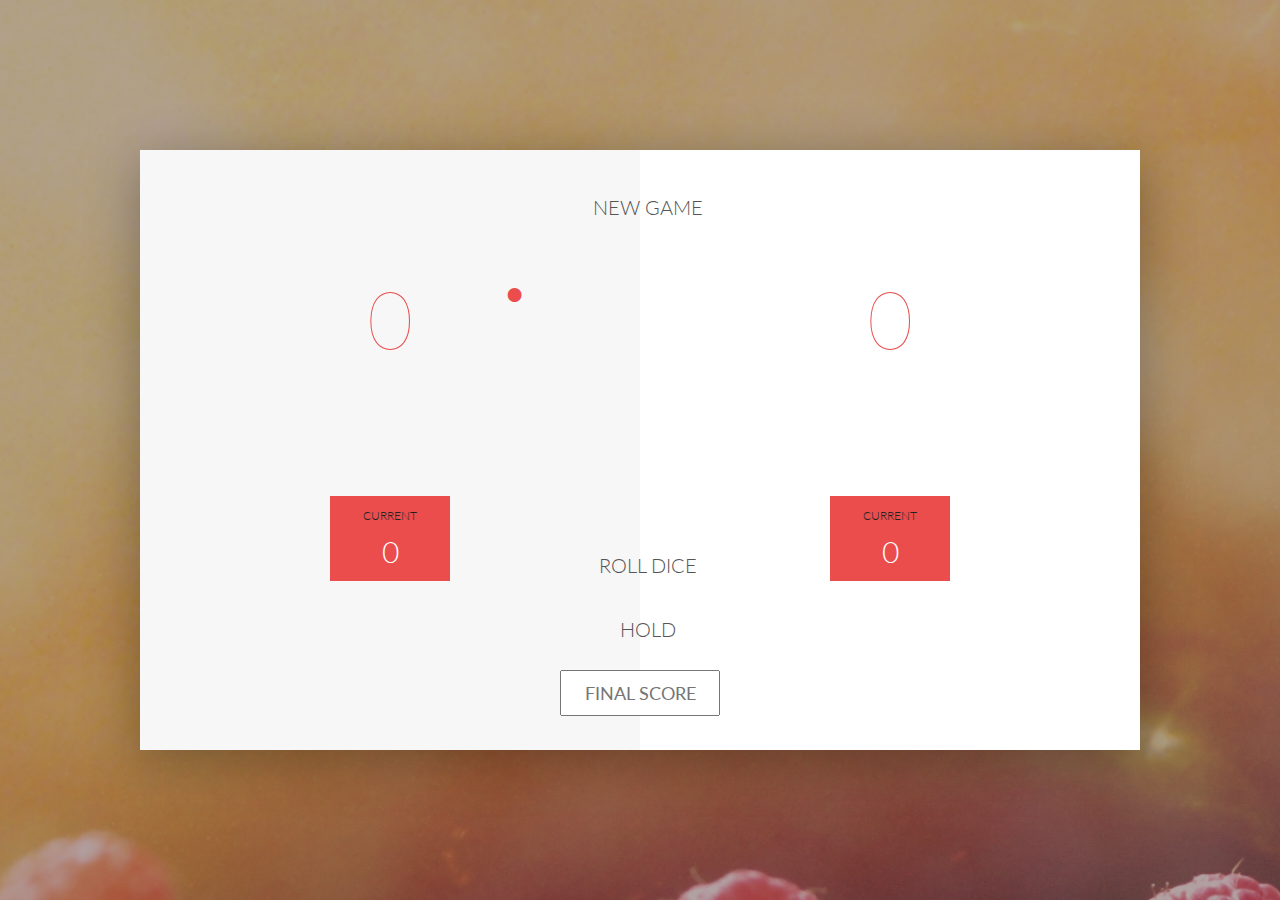
<file: index.html>
<!DOCTYPE html>
<html lang="en">
    <head>
        <meta charset="UTF-8">
        <link href="https://fonts.googleapis.com/css?family=Lato:100,300,600" rel="stylesheet" type="text/css">
        <link href="http://code.ionicframework.com/ionicons/2.0.1/css/ionicons.min.css" rel="stylesheet" type="text/css">
        <link type="text/css" rel="stylesheet" href="style2.css">
        
        <title>Pig Game</title>
    </head>

    <body>
        <div class="wrapper clearfix">
            <div class="player-0-panel active">
                <div class="player-name" id="name-0">Player 1</div>
                <div class="player-score" id="score-0">43</div>
                <div class="player-current-box">
                    <div class="player-current-label">Current</div>
                    <div class="player-current-score" id="current-0">11</div>
                </div>
            </div>
            
            <div class="player-1-panel">
                <div class="player-name" id="name-1">Player 2</div>
                <div class="player-score" id="score-1">72</div>
                <div class="player-current-box">
                    <div class="player-current-label">Current</div>
                    <div class="player-current-score" id="current-1">0</div>
                </div>
            </div>
            
            <button class="btn-new"><i class="ion-ios-plus-outline"></i>New game</button>
            <button class="btn-roll"><i class="ion-ios-loop"></i>Roll dice</button>
            <button class="btn-hold"><i class="ion-ios-download-outline"></i>Hold</button>
            <input type="text" class="myText" placeholder="FINAL SCORE">
            
            <img src="dice-5.png" alt="Dice" class="dice" id="dice-1">
            <img src="dice-5.png" alt="Dice" class="dice" id="dice-2">

        </div>
        
       <script src="app.js"></script>


    </body>
</html>
</file>
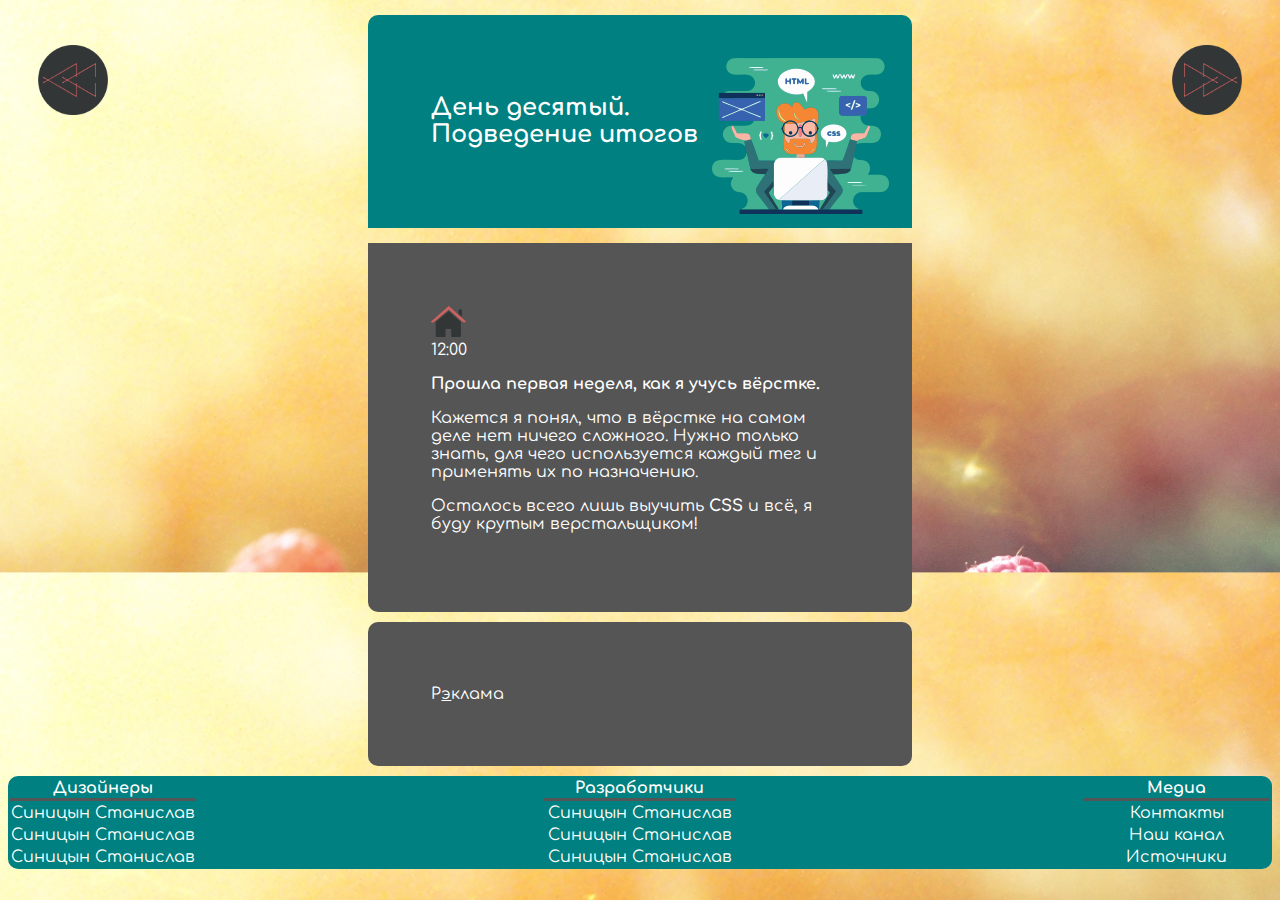
<file: 10-day.html>
<!DOCTYPE html>
<html lang="ru">
<head>
    <meta charset="UTF-8">
    <title>Блог начинающего верстальщика</title>
    <link rel="shortcut icon" href="icon.png" type="image/x-icon">
    <link rel="stylesheet" href="style.css">
    <link href="https://fonts.googleapis.com/css?family=Comfortaa&display=swap" rel="stylesheet">
</head>
<body>
<aside class="class-2"><a href="9-day.html"><img class="class-1" src="ar1.png"></a></aside>
<aside class="class-3"><a href="11-day.html"><img class="class-1" src="ar2.png"></a></aside>
<header>
    <img src="html-dev.png" id="id-1">
    <h1 style="font-size: 24px">
        День десятый. Подведение итогов
    </h1>
</header>
<main>
    <nav>
        <a href="main.html" class="home"><img src="home.png"></a>
    </nav>
    <article>
        <time datetime="2018-11-28T12:00">12:00</time>

        <p><b>Прошла первая неделя, как я учусь вёрстке.</b></p>

        <p>Кажется я понял, что в вёрстке на самом деле нет ничего сложного.
            Нужно только знать, для чего используется каждый тег и применять их по назначению.</p>

        <p>Осталось всего лишь выучить <strong>CSS</strong> и всё, я буду крутым верстальщиком!</p>
    </article>
</main>
<section class="ad"> Р<u>э</u>клама</section>
<footer>
    <table>
        <tr><td class="head-foot"><b>Дизайнеры</b></td><td></td><td></td>
            <td class="head-foot"><b>Разработчики</b></td><td></td><td></td>
            <td class="head-foot"><b>Медиа</b></td></tr>
        <tr><td><a href="https://www.facebook.com/ytytytyy" class="a-foot"> Синицын Станислав</a></td><td></td><td></td>
            <td><a href="https://www.facebook.com/ytytytyy" class="a-foot"> Синицын Станислав</a></td><td></td><td></td>
            <td>Контакты</td></tr>
        <tr><td><a href="https://www.facebook.com/ytytytyy" class="a-foot"> Синицын Станислав</a></td><td></td><td></td>
            <td><a href="https://www.facebook.com/ytytytyy" class="a-foot"> Синицын Станислав</a></td><td></td><td></td>
            <td>Наш канал</td></tr>
        <tr><td><a href="https://www.facebook.com/ytytytyy" class="a-foot"> Синицын Станислав</a></td><td></td><td></td>
            <td><a href="https://www.facebook.com/ytytytyy" class="a-foot"> Синицын Станислав</a></td><td></td><td></td>
            <td>Источники</td></tr>
    </table>

</footer>
</body>
</html>
</file>
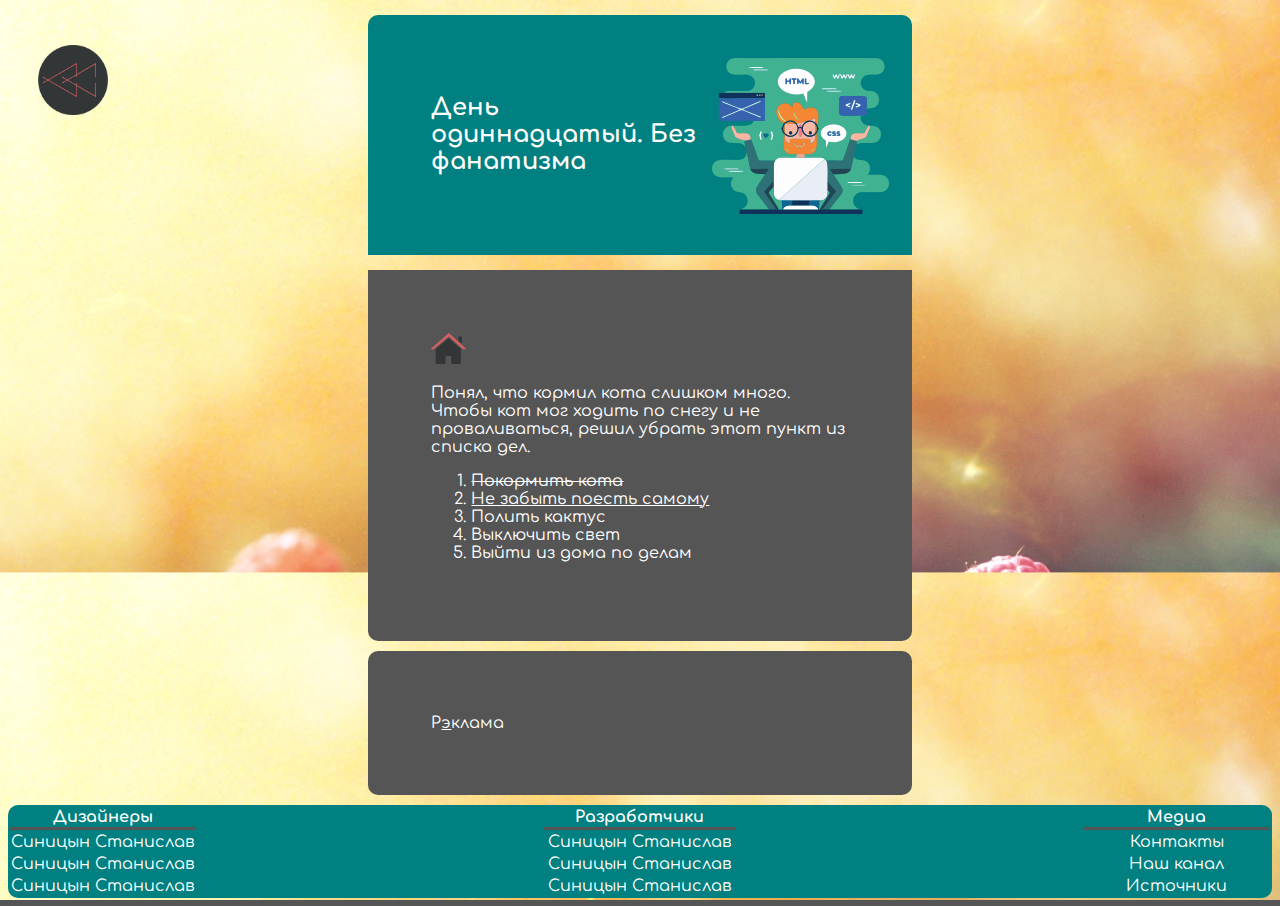
<file: 11-day.html>
<!DOCTYPE html>
<html lang="ru">
<head>
    <meta charset="UTF-8">
    <title>Блог начинающего верстальщика</title>
    <link rel="shortcut icon" href="icon.png" type="image/x-icon">
    <link rel="stylesheet" href="style.css">
    <link href="https://fonts.googleapis.com/css?family=Comfortaa&display=swap" rel="stylesheet">
</head>
<body>
<aside class="class-2"><a href="10-day.html"><img class="class-1" src="ar1.png"></a></aside>

<header>
    <img src="html-dev.png" id="id-1">
    <h1 style="font-size: 24px">
        День одиннадцатый. Без фанатизма
    </h1>
</header>
<main>
    <nav>
        <a href="main.html" class="home"><img src="home.png"></a>
    </nav>
    <article>
        <p>Понял, что кормил кота слишком много. Чтобы кот мог ходить по снегу и не проваливаться, решил убрать этот пункт из списка дел.</p>
        <ol>
            <li><del>Покормить кота</del></li>
            <li><ins>Не забыть поесть самому</ins></li>
            <li>Полить кактус</li>
            <li>Выключить свет</li>
            <li>Выйти из дома по делам</li>
        </ol>
    </article>
</main>
<section class="ad"> Р<u>э</u>клама</section>
<footer>
    <table>
        <tr><td class="head-foot"><b>Дизайнеры</b></td><td></td><td></td>
            <td class="head-foot"><b>Разработчики</b></td><td></td><td></td>
            <td class="head-foot"><b>Медиа</b></td></tr>
        <tr><td><a href="https://www.facebook.com/ytytytyy" class="a-foot"> Синицын Станислав</a></td><td></td><td></td>
            <td><a href="https://www.facebook.com/ytytytyy" class="a-foot"> Синицын Станислав</a></td><td></td><td></td>
            <td>Контакты</td></tr>
        <tr><td><a href="https://www.facebook.com/ytytytyy" class="a-foot"> Синицын Станислав</a></td><td></td><td></td>
            <td><a href="https://www.facebook.com/ytytytyy" class="a-foot"> Синицын Станислав</a></td><td></td><td></td>
            <td>Наш канал</td></tr>
        <tr><td><a href="https://www.facebook.com/ytytytyy" class="a-foot"> Синицын Станислав</a></td><td></td><td></td>
            <td><a href="https://www.facebook.com/ytytytyy" class="a-foot"> Синицын Станислав</a></td><td></td><td></td>
            <td>Источники</td></tr>
    </table>

</footer>
</body>
</html>
</file>
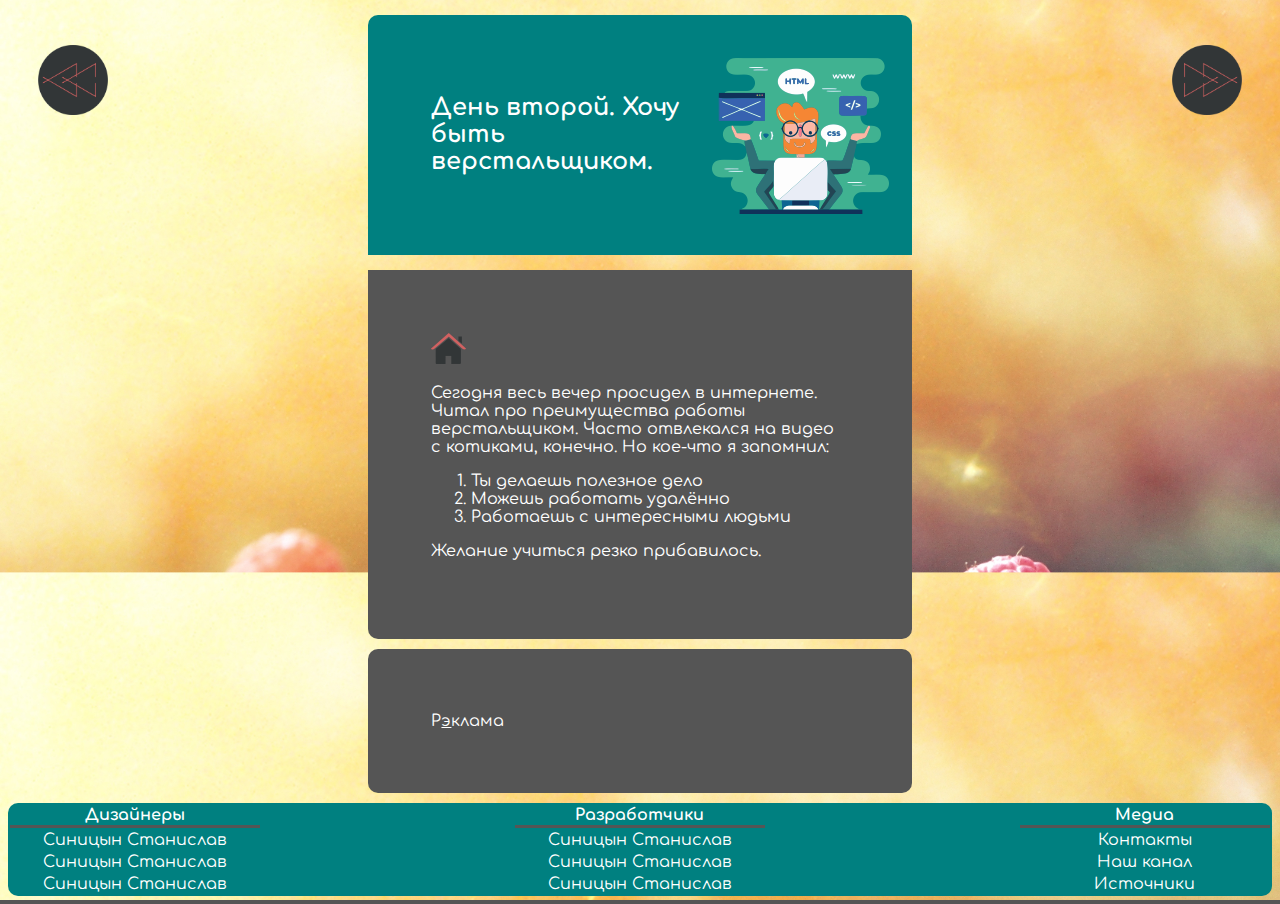
<file: 2-day.html>
<!DOCTYPE html>
<html lang="ru">
<head>
    <meta charset="UTF-8">
    <title>Блог начинающего верстальщика</title>
    <link rel="shortcut icon" href="icon.png" type="image/x-icon">
    <link rel="stylesheet" href="style.css">
    <link href="https://fonts.googleapis.com/css?family=Comfortaa&display=swap" rel="stylesheet">
</head>
<body>
<aside class="class-2"><a href="1-day.html"><img class="class-1" src="ar1.png"></a></aside>
<aside class="class-3"><a href="3-day.html"><img class="class-1" src="ar2.png"></a></aside>
<header>
    <img src="html-dev.png" id="id-1">
    <h1 style="font-size: 24px">
        День второй. Хочу быть верстальщиком.
    </h1>
</header>
<main>
    <nav>
        <a href="main.html"><img src="home.png"></a>
    </nav>
    <section>
        <p>
            Сегодня весь вечер просидел в интернете.
            Читал про преимущества работы верстальщиком.
            Часто отвлекался на видео с котиками, конечно.
            Но кое-что я запомнил:
        </p>
        <ol>
            <li> Ты делаешь полезное дело</li>
            <li> Можешь работать удалённо</li>
            <li> Работаешь с интересными людьми</li>
        </ol>
        <p> Желание учиться резко прибавилось.</p>
    </section>
</main>
<section class="ad"> Р<u>э</u>клама</section>
<footer>
    <table>
        <tr><td class="head-foot"><b>Дизайнеры</b></td><td></td>
            <td class="head-foot"><b>Разработчики</b></td><td></td>
            <td class="head-foot"><b>Медиа</b></td></tr>
        <tr><td><a href="https://www.facebook.com/ytytytyy" class="a-foot"> Синицын Станислав</a></td><td></td>
            <td><a href="https://www.facebook.com/ytytytyy" class="a-foot"> Синицын Станислав</a></td><td></td><td>Контакты</td></tr>
        <tr><td><a href="https://www.facebook.com/ytytytyy" class="a-foot"> Синицын Станислав</a></td><td></td>
            <td><a href="https://www.facebook.com/ytytytyy" class="a-foot"> Синицын Станислав</a></td><td></td><td>Наш канал</td></tr>
        <tr><td><a href="https://www.facebook.com/ytytytyy" class="a-foot"> Синицын Станислав</a></td><td></td>
            <td><a href="https://www.facebook.com/ytytytyy" class="a-foot"> Синицын Станислав</a></td><td></td><td>Источники</td></tr>
    </table>

</footer>
</body>
</html>
</file>
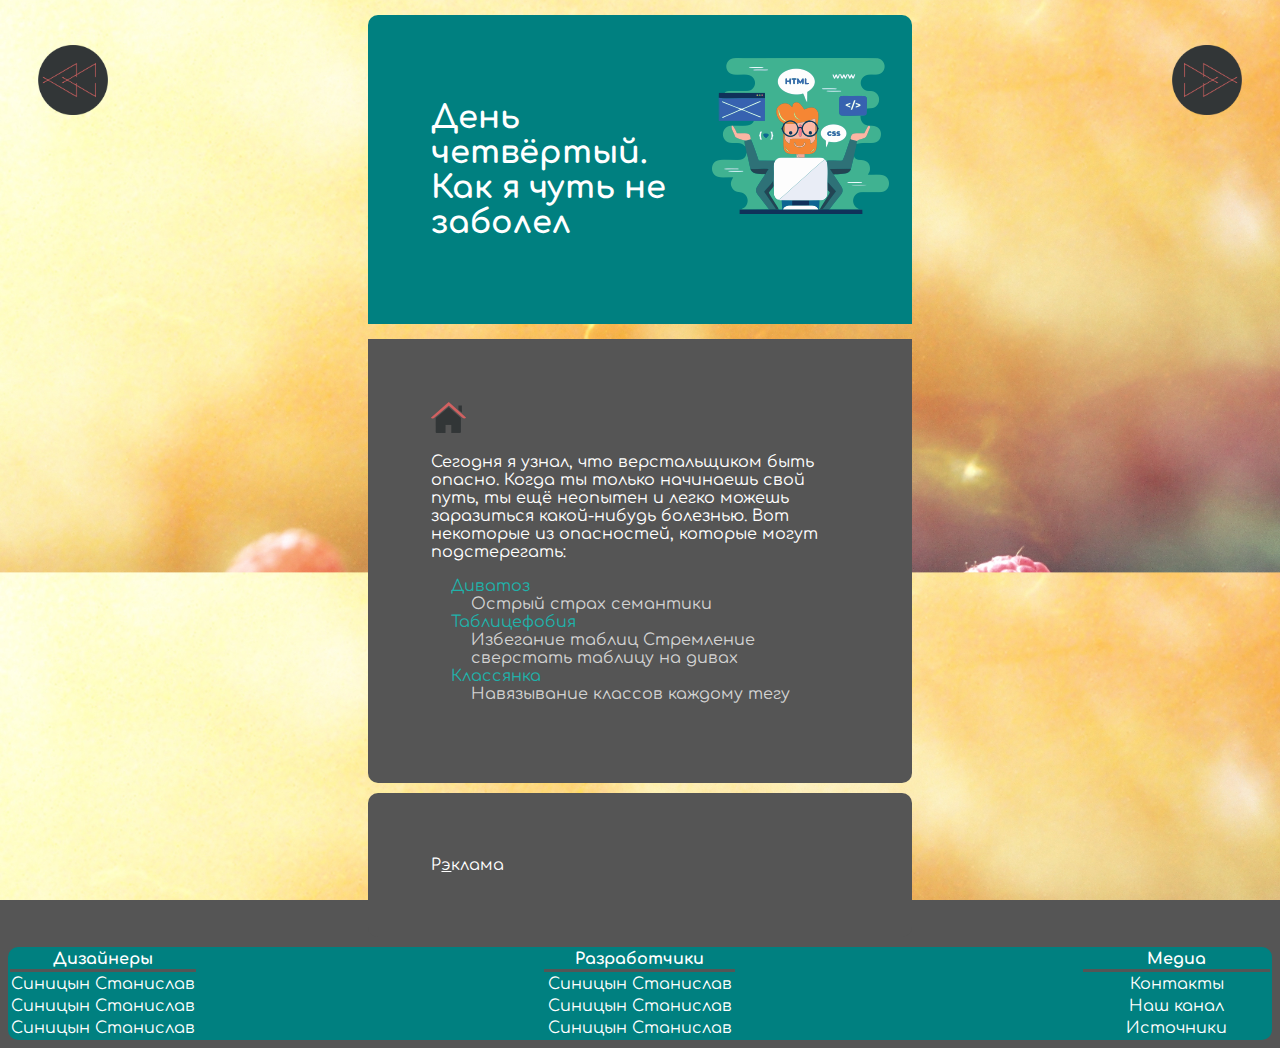
<file: 4-day.html>
<!DOCTYPE html>
<html lang="ru">
<head>
    <meta charset="UTF-8">
    <title>Блог начинающего верстальщика</title>
    <link rel="shortcut icon" href="icon.png" type="image/x-icon">
    <link rel="stylesheet" href="style.css">
    <link href="https://fonts.googleapis.com/css?family=Comfortaa&display=swap" rel="stylesheet">
</head>
<body>
<aside class="class-2"><a href="3-day.html"><img class="class-1" src="ar1.png"></a></aside>
<aside class="class-3"><a href="5-day.html"><img class="class-1" src="ar2.png"></a></aside>
<header>
    <img src="html-dev.png" id="id-1">
    <h1>
        День четвёртый. Как я чуть не заболел
    </h1>
</header>
<main>
    <nav>
        <a href="main.html"><img src="home.png"></a>
    </nav>
    <section>
        <p>
            Сегодня я узнал, что верстальщиком быть опасно.
            Когда ты только начинаешь свой путь, ты ещё неопытен и легко можешь заразиться какой-нибудь болезнью.
            Вот некоторые из опасностей, которые могут подстерегать:
        </p>
        <dl>
            <dt>Диватоз</dt><dd>Острый страх семантики</dd>
            <dt>Таблицефобия</dt><dd>Избегание таблиц Стремление сверстать таблицу на дивах </dd>
            <dt>Классянка</dt><dd>Навязывание классов каждому тегу</dd>
        </dl>
    </section>
</main>
<section class="ad"> Р<u>э</u>клама</section>
<footer>
    <table>
        <tr><td class="head-foot"><b>Дизайнеры</b></td><td></td><td></td>
            <td class="head-foot"><b>Разработчики</b></td><td></td><td></td>
            <td class="head-foot"><b>Медиа</b></td></tr>
        <tr><td><a href="https://www.facebook.com/ytytytyy" class="a-foot"> Синицын Станислав</a></td><td></td><td></td>
            <td><a href="https://www.facebook.com/ytytytyy" class="a-foot"> Синицын Станислав</a></td><td></td><td></td>
            <td>Контакты</td></tr>
        <tr><td><a href="https://www.facebook.com/ytytytyy" class="a-foot"> Синицын Станислав</a></td><td></td><td></td>
            <td><a href="https://www.facebook.com/ytytytyy" class="a-foot"> Синицын Станислав</a></td><td></td><td></td>
            <td>Наш канал</td></tr>
        <tr><td><a href="https://www.facebook.com/ytytytyy" class="a-foot"> Синицын Станислав</a></td><td></td><td></td>
            <td><a href="https://www.facebook.com/ytytytyy" class="a-foot"> Синицын Станислав</a></td><td></td><td></td>
            <td>Источники</td></tr>
    </table>

</footer>
</body>
</html>
</file>
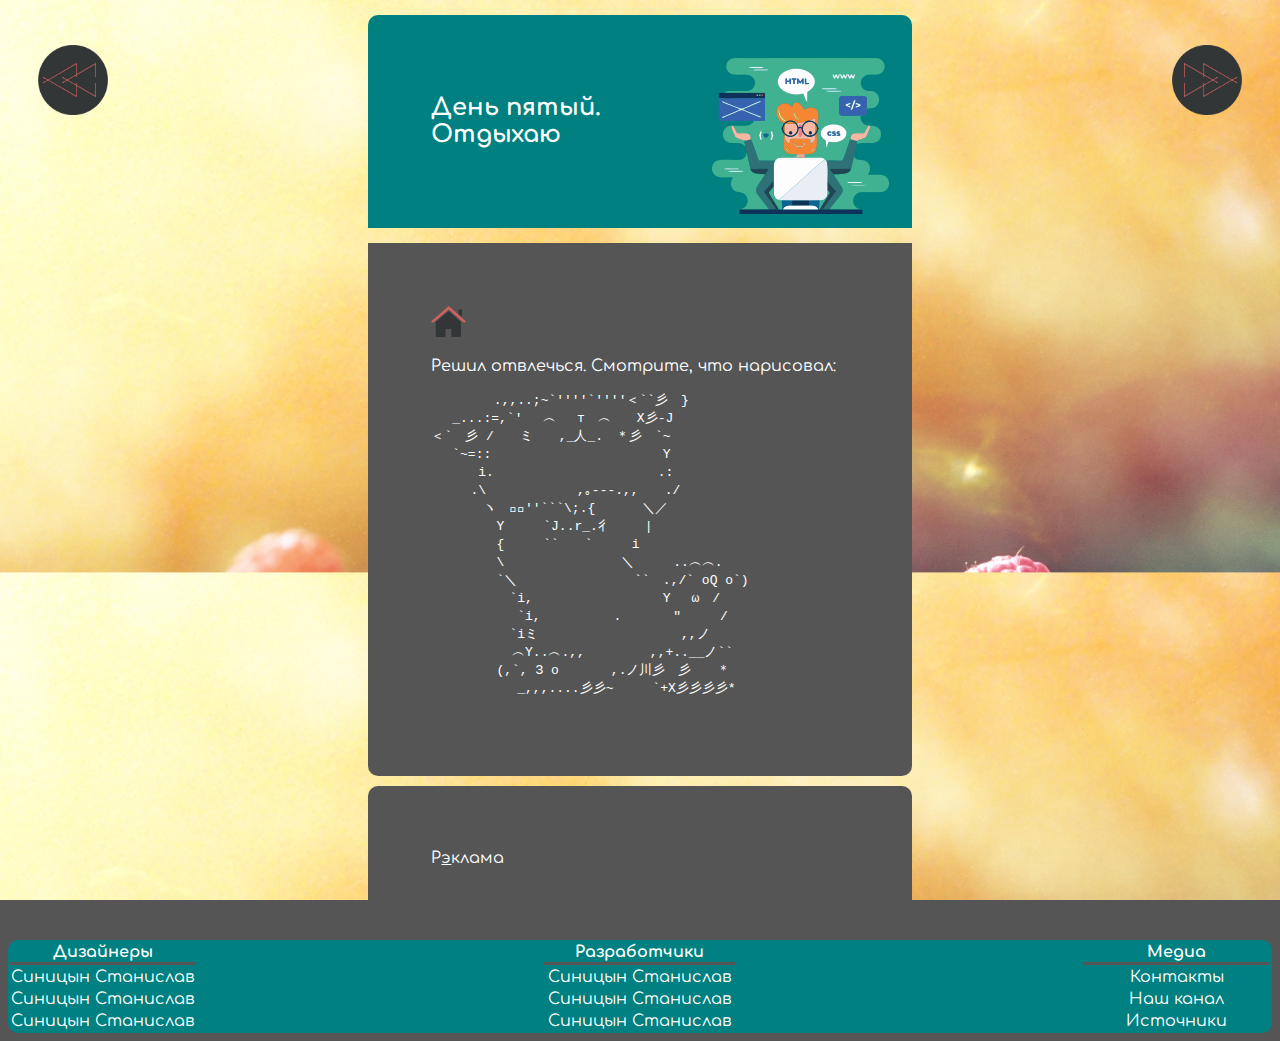
<file: 5-day.html>
<!DOCTYPE html>
<html lang="ru">
<head>
    <meta charset="UTF-8">
    <title>Блог начинающего верстальщика</title>
    <link rel="shortcut icon" href="icon.png" type="image/x-icon">
    <link rel="stylesheet" href="style.css">
    <link href="https://fonts.googleapis.com/css?family=Comfortaa&display=swap" rel="stylesheet">
</head>
<body>
<aside class="class-2"><a href="4-day.html"><img class="class-1" src="ar1.png"></a></aside>
<aside class="class-3"><a href="6-day.html"><img class="class-1" src="ar2.png"></a></aside>
<header>
    <img src="html-dev.png" id="id-1">
    <h1 style="font-size: 24px">
        День пятый. Отдыхаю
    </h1>
</header>
<main>
    <nav>
        <a href="main.html" class="home"><img src="home.png"></a>
    </nav>
    <section>
        <p>
            Решил отвлечься. Смотрите, что нарисовал:<pre>
        .,,..;~`''''`''''＜``彡　}
　 _...:=,`'　 ︵　 т　︵　　X彡-J
＜`　彡 /　　ミ　　,_人_.　＊彡　`~
　 `~=::　　　 　　　　　　 　　　Y
　　 　i.　　　　　　　　　　　　 .:
　　　.\　　　　　　　,｡---.,,　　./
　　　　ヽ　／ﾞ''```\;.{　　　 ＼／
　　　　　Y　　　`J..r_.彳　 　|
　　　　　{　　　``　　`　　　i
　　　　　\　　　　　　　　　＼　　　..︵︵.
　　　　　`＼　　　　　　　　　``ゞ.,/` oQ o`)
　　　　　　`i,　　　　　　　　　　Y　 ω　/
　　　　 　　`i,　　　 　　.　　　　"　　　/
　　　　　　`iミ　　　　　　　　　　　,,ノ
　　　　 　 ︵Y..︵.,,　　　　　,,+..__ノ``
　　　　　(,`, З о　　　　,.ノ川彡ゞ彡　　＊
　　　　　 ゞ_,,,....彡彡~　　　`+Х彡彡彡彡*</pre>
        </p>

    </section>
</main>
<section class="ad"> Р<u>э</u>клама</section>
<footer>
    <table>
        <tr><td class="head-foot"><b>Дизайнеры</b></td><td></td><td></td>
            <td class="head-foot"><b>Разработчики</b></td><td></td><td></td>
            <td class="head-foot"><b>Медиа</b></td></tr>
        <tr><td><a href="https://www.facebook.com/ytytytyy" class="a-foot"> Синицын Станислав</a></td><td></td><td></td>
            <td><a href="https://www.facebook.com/ytytytyy" class="a-foot"> Синицын Станислав</a></td><td></td><td></td>
            <td>Контакты</td></tr>
        <tr><td><a href="https://www.facebook.com/ytytytyy" class="a-foot"> Синицын Станислав</a></td><td></td><td></td>
            <td><a href="https://www.facebook.com/ytytytyy" class="a-foot"> Синицын Станислав</a></td><td></td><td></td>
            <td>Наш канал</td></tr>
        <tr><td><a href="https://www.facebook.com/ytytytyy" class="a-foot"> Синицын Станислав</a></td><td></td><td></td>
            <td><a href="https://www.facebook.com/ytytytyy" class="a-foot"> Синицын Станислав</a></td><td></td><td></td>
            <td>Источники</td></tr>
    </table>

</footer>
</body>
</html>
</file>
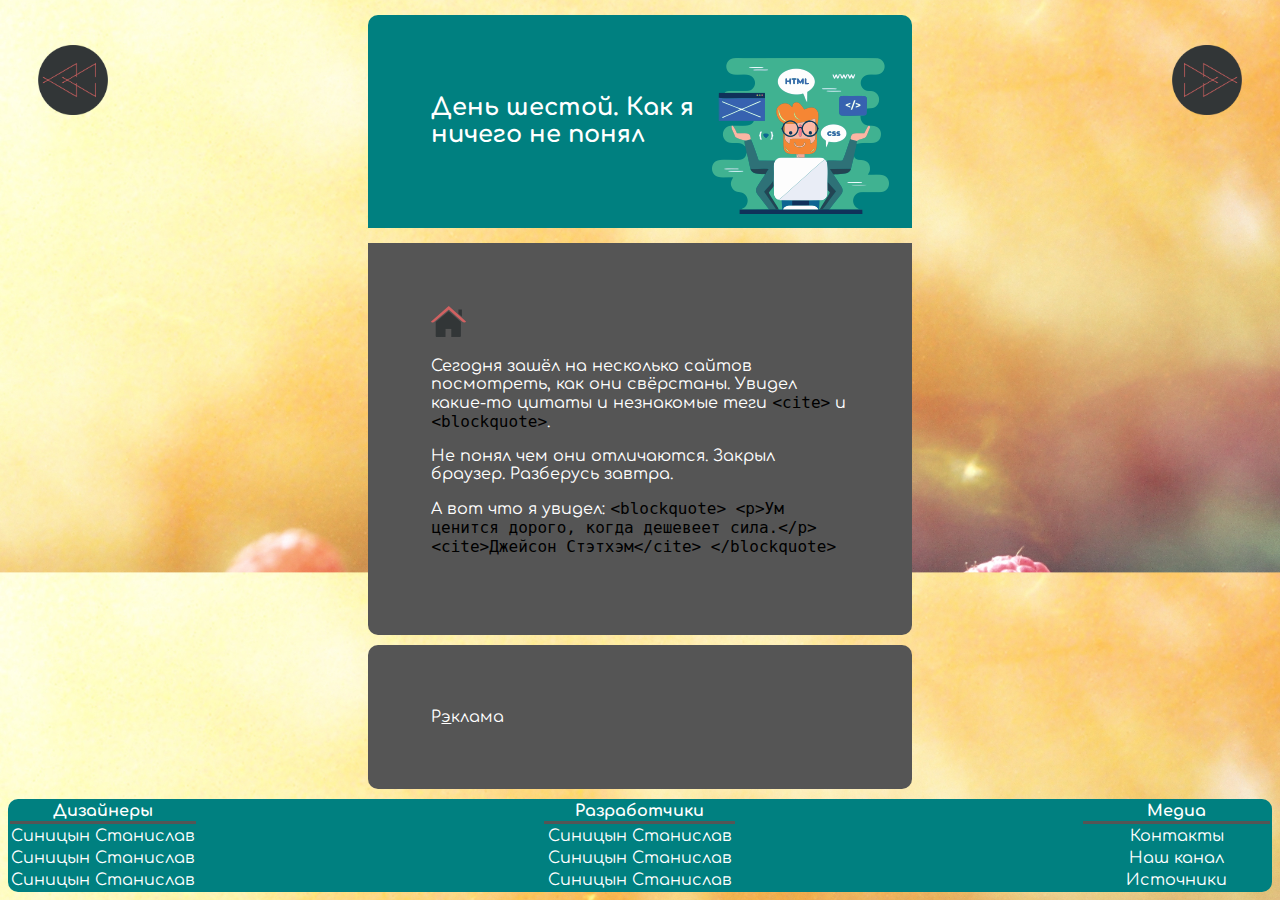
<file: 6-day.html>
<!DOCTYPE html>
<html lang="ru">
<head>
    <meta charset="UTF-8">
    <title>Блог начинающего верстальщика</title>
    <link rel="shortcut icon" href="icon.png" type="image/x-icon">
    <link rel="stylesheet" href="style.css">
    <link href="https://fonts.googleapis.com/css?family=Comfortaa&display=swap" rel="stylesheet">
    <meta content="width=device-width, intial-scale=1.0, maximum-scale=1.0, user-scalable=0" name="viewport">
</head>
<body>
<aside class="class-2"><a href="5-day.html"><img class="class-1" src="ar1.png"></a></aside>
<aside class="class-3"><a href="7-day.html"><img class="class-1" src="ar2.png"></a></aside>
<header>
    <img src="html-dev.png" id="id-1">
    <h1 style="font-size: 24px">
        День шестой. Как я ничего не понял
    </h1>
</header>
<main>
    <nav>
        <a href="main.html" class="home"><img src="home.png"></a>
    </nav>
    <section>
        <p>
            Сегодня зашёл на несколько сайтов посмотреть, как они свёрстаны.
            Увидел какие-то цитаты и незнакомые теги <code>&lt;cite&gt;</code> и <code>&lt;blockquote&gt;</code>.
        </p>
        <p>
            Не понял чем они отличаются. Закрыл браузер. Разберусь завтра.
        </p>
        <p>
        А вот что я увидел:
        <code>
&lt;blockquote&gt;
  &lt;p&gt;Ум ценится дорого, когда дешевеет сила.&lt;/p&gt;
  &lt;cite&gt;Джейсон Стэтхэм&lt;/cite&gt;
&lt;/blockquote&gt;</code>
        </p>
    </section>
</main>
<section class="ad"> Р<u>э</u>клама</section>
<footer>
    <table>
        <tr><td class="head-foot"><b>Дизайнеры</b></td><td></td><td></td>
            <td class="head-foot"><b>Разработчики</b></td><td></td><td></td>
            <td class="head-foot"><b>Медиа</b></td></tr>
        <tr><td><a href="https://www.facebook.com/ytytytyy" class="a-foot"> Синицын Станислав</a></td><td></td><td></td>
            <td><a href="https://www.facebook.com/ytytytyy" class="a-foot"> Синицын Станислав</a></td><td></td><td></td>
            <td>Контакты</td></tr>
        <tr><td><a href="https://www.facebook.com/ytytytyy" class="a-foot"> Синицын Станислав</a></td><td></td><td></td>
            <td><a href="https://www.facebook.com/ytytytyy" class="a-foot"> Синицын Станислав</a></td><td></td><td></td>
            <td>Наш канал</td></tr>
        <tr><td><a href="https://www.facebook.com/ytytytyy" class="a-foot"> Синицын Станислав</a></td><td></td><td></td>
            <td><a href="https://www.facebook.com/ytytytyy" class="a-foot"> Синицын Станислав</a></td><td></td><td></td>
            <td>Источники</td></tr>
    </table>

</footer>
</body>
</html>
</file>
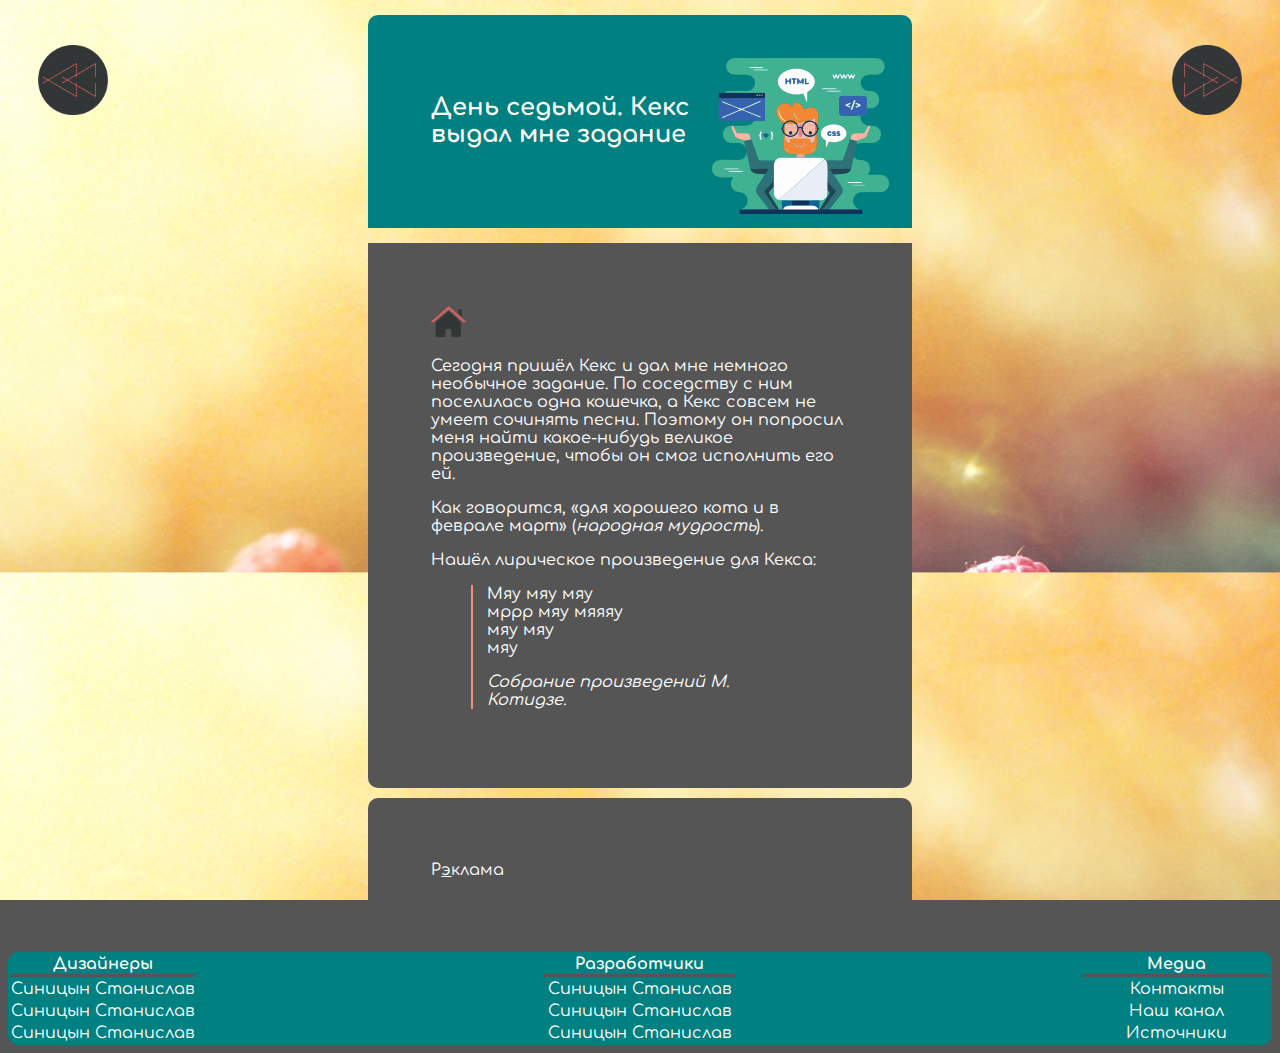
<file: 7-day.html>
<!DOCTYPE html>
<html lang="ru">
<head>
    <meta charset="UTF-8">
    <title>Блог начинающего верстальщика</title>
    <link rel="shortcut icon" href="icon.png" type="image/x-icon">
    <link rel="stylesheet" href="style.css">
    <link href="https://fonts.googleapis.com/css?family=Comfortaa&display=swap" rel="stylesheet">
</head>
<body>
<aside class="class-2"><a href="6-day.html"><img class="class-1" src="ar1.png"></a></aside>
<aside class="class-3"><a href="8-day.html"><img class="class-1" src="ar2.png"></a></aside>
<header>
    <img src="html-dev.png" id="id-1">
    <h1 style="font-size: 24px">
        День седьмой. Кекс выдал мне задание
    </h1>
</header>
<main>
    <nav>
        <a href="main.html" class="home"><img src="home.png"></a>
    </nav>
    <article>
        <p>Сегодня пришёл Кекс и дал мне немного необычное задание. По соседству с ним поселилась одна кошечка, а Кекс совсем не умеет сочинять песни. Поэтому он попросил меня найти какое-нибудь великое произведение, чтобы он смог исполнить его ей.</p>
        <p>Как говорится, <q>для хорошего кота и в феврале март</q> (<cite>народная мудрость</cite>).</p>
        <p>Нашёл лирическое произведение для Кекса:</p>

        <blockquote>
            <p>
                Мяу мяу мяу<br>
                мррр мяу мяяяу<br>
                мяу мяу<br>
                мяу
            </p>

            <cite>Собрание произведений М. Котидзе.</cite>
        </blockquote>

    </article>
</main>
<section class="ad"> Р<u>э</u>клама</section>
<footer>
    <table>
        <tr><td class="head-foot"><b>Дизайнеры</b></td><td></td><td></td>
            <td class="head-foot"><b>Разработчики</b></td><td></td><td></td>
            <td class="head-foot"><b>Медиа</b></td></tr>
        <tr><td><a href="https://www.facebook.com/ytytytyy" class="a-foot"> Синицын Станислав</a></td><td></td><td></td>
            <td><a href="https://www.facebook.com/ytytytyy" class="a-foot"> Синицын Станислав</a></td><td></td><td></td>
            <td>Контакты</td></tr>
        <tr><td><a href="https://www.facebook.com/ytytytyy" class="a-foot"> Синицын Станислав</a></td><td></td><td></td>
            <td><a href="https://www.facebook.com/ytytytyy" class="a-foot"> Синицын Станислав</a></td><td></td><td></td>
            <td>Наш канал</td></tr>
        <tr><td><a href="https://www.facebook.com/ytytytyy" class="a-foot"> Синицын Станислав</a></td><td></td><td></td>
            <td><a href="https://www.facebook.com/ytytytyy" class="a-foot"> Синицын Станислав</a></td><td></td><td></td>
            <td>Источники</td></tr>
    </table>

</footer>
</body>
</html>
</file>
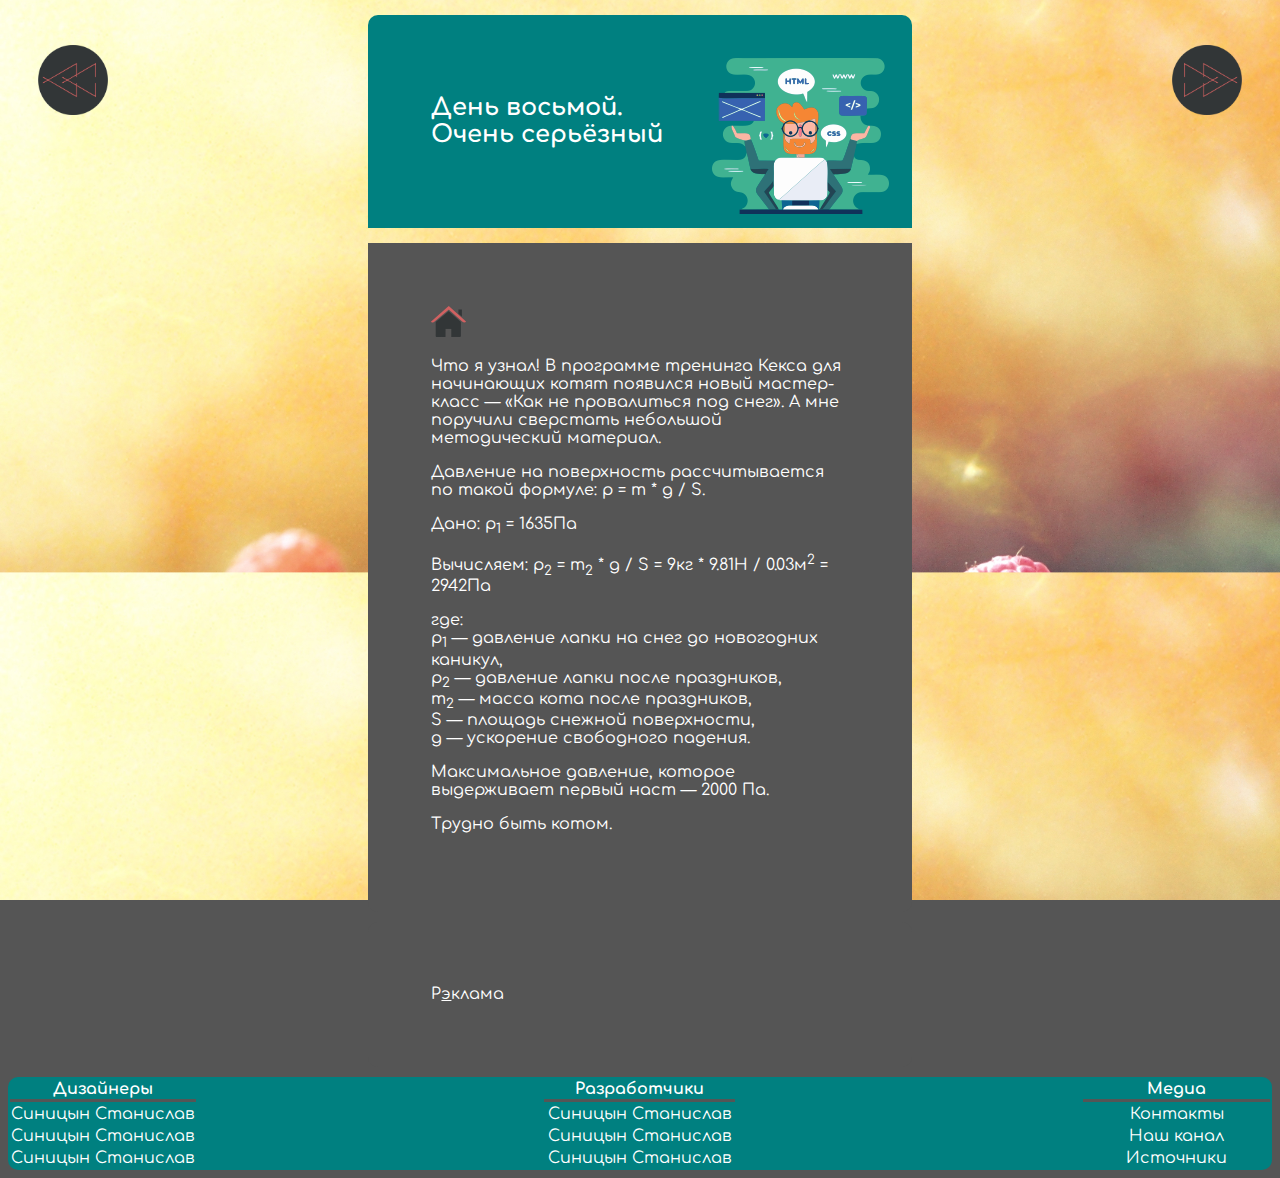
<file: 8-day.html>
<!DOCTYPE html>
<html lang="ru">
<head>
    <meta charset="UTF-8">
    <title>Блог начинающего верстальщика</title>
    <link rel="shortcut icon" href="icon.png" type="image/x-icon">
    <link rel="stylesheet" href="style.css">
    <link href="https://fonts.googleapis.com/css?family=Comfortaa&display=swap" rel="stylesheet">
</head>
<body>
<aside class="class-2"><a href="7-day.html"><img class="class-1" src="ar1.png"></a></aside>
<aside class="class-3"><a href="9-day.html"><img class="class-1" src="ar2.png"></a></aside>
<header>
    <img src="html-dev.png" id="id-1">
    <h1 style="font-size: 24px">
        День восьмой. Очень серьёзный
    </h1>
</header>
<main>
    <nav>
        <a href="main.html" class="home"><img src="home.png"></a>
    </nav>
    <article>
        <p>Что я узнал! В программе тренинга Кекса для начинающих котят появился новый мастер-класс — «Как не провалиться под снег». А мне поручили сверстать небольшой методический материал.</p>
        <p>Давление на поверхность рассчитывается по такой формуле: p = m * g / S.</p>

        <!-- Выполняйте первую задачу в следующем абзаце -->
        <p>Дано: p<sub>1</sub> = 1635Па</p>

        <!-- Выполняйте вторую задачу в следующем абзаце -->
        <p>Вычисляем: p<sub>2</sub> = m<sub>2</sub> * g / S = 9кг * 9.81Н / 0.03м<sup>2</sup> = 2942Па</p>

        <p>где:<br>
            p<sub>1</sub> — давление лапки на снег до новогодних каникул,<br>
            p<sub>2</sub> — давление лапки после праздников,<br>
            m<sub>2</sub> — масса кота после праздников,<br>
            S — площадь снежной поверхности,<br>
            g — ускорение свободного падения.</p>
        <p>Максимальное давление, которое выдерживает первый наст — 2000 Па.</p>
        <p>Трудно быть котом.</p>
    </article>
</main>
<section class="ad"> Р<u>э</u>клама</section>
<footer>
    <table>
        <tr><td class="head-foot"><b>Дизайнеры</b></td><td></td><td></td>
            <td class="head-foot"><b>Разработчики</b></td><td></td><td></td>
            <td class="head-foot"><b>Медиа</b></td></tr>
        <tr><td><a href="https://www.facebook.com/ytytytyy" class="a-foot"> Синицын Станислав</a></td><td></td><td></td>
            <td><a href="https://www.facebook.com/ytytytyy" class="a-foot"> Синицын Станислав</a></td><td></td><td></td>
            <td>Контакты</td></tr>
        <tr><td><a href="https://www.facebook.com/ytytytyy" class="a-foot"> Синицын Станислав</a></td><td></td><td></td>
            <td><a href="https://www.facebook.com/ytytytyy" class="a-foot"> Синицын Станислав</a></td><td></td><td></td>
            <td>Наш канал</td></tr>
        <tr><td><a href="https://www.facebook.com/ytytytyy" class="a-foot"> Синицын Станислав</a></td><td></td><td></td>
            <td><a href="https://www.facebook.com/ytytytyy" class="a-foot"> Синицын Станислав</a></td><td></td><td></td>
            <td>Источники</td></tr>
    </table>

</footer>
</body>
</html>
</file>
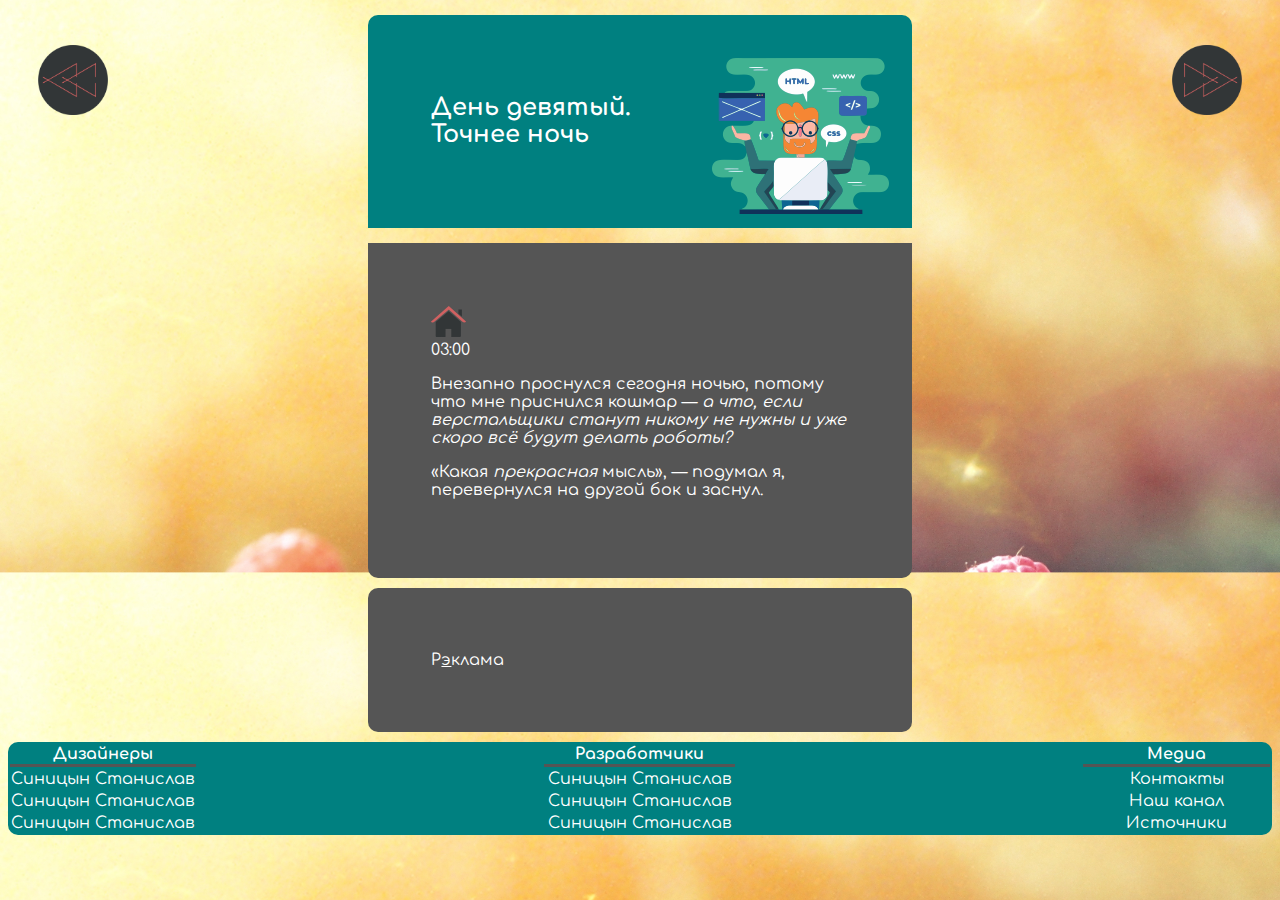
<file: 9-day.html>
<!DOCTYPE html>
<html lang="ru">
<head>
    <meta charset="UTF-8">
    <title>Блог начинающего верстальщика</title>
    <link rel="shortcut icon" href="icon.png" type="image/x-icon">
    <link rel="stylesheet" href="style.css">
    <link href="https://fonts.googleapis.com/css?family=Comfortaa&display=swap" rel="stylesheet">
</head>
<body>
<aside class="class-2"><a href="8-day.html"><img class="class-1" src="ar1.png"></a></aside>
<aside class="class-3"><a href="10-day.html"><img class="class-1" src="ar2.png"></a></aside>
<header>
    <img src="html-dev.png" id="id-1">
    <h1 style="font-size: 24px">
        День девятый. Точнее ночь
    </h1>
</header>
<main>
    <nav>
        <a href="main.html" class="home"><img src="home.png"></a>
    </nav>
    <article>
        <time datetime="2019-07-19T03:00">03:00</time>

        <p>Внезапно проснулся <time datetime="2019-07-19">сегодня ночью</time>, потому что мне приснился кошмар — <i>а что,
            если верстальщики станут никому не нужны и уже скоро всё будут делать роботы?</i></p>
        <p>«Какая <em>прекрасная</em> мысль», — подумал я, перевернулся на другой бок и заснул.</p>
    </article>
</main>
<section class="ad"> Р<u>э</u>клама</section>
<footer>
    <table>
        <tr><td class="head-foot"><b>Дизайнеры</b></td><td></td><td></td>
            <td class="head-foot"><b>Разработчики</b></td><td></td><td></td>
            <td class="head-foot"><b>Медиа</b></td></tr>
        <tr><td><a href="https://www.facebook.com/ytytytyy" class="a-foot"> Синицын Станислав</a></td><td></td><td></td>
            <td><a href="https://www.facebook.com/ytytytyy" class="a-foot"> Синицын Станислав</a></td><td></td><td></td>
            <td>Контакты</td></tr>
        <tr><td><a href="https://www.facebook.com/ytytytyy" class="a-foot"> Синицын Станислав</a></td><td></td><td></td>
            <td><a href="https://www.facebook.com/ytytytyy" class="a-foot"> Синицын Станислав</a></td><td></td><td></td>
            <td>Наш канал</td></tr>
        <tr><td><a href="https://www.facebook.com/ytytytyy" class="a-foot"> Синицын Станислав</a></td><td></td><td></td>
            <td><a href="https://www.facebook.com/ytytytyy" class="a-foot"> Синицын Станислав</a></td><td></td><td></td>
            <td>Источники</td></tr>
    </table>

</footer>
</body>
</html>
</file>
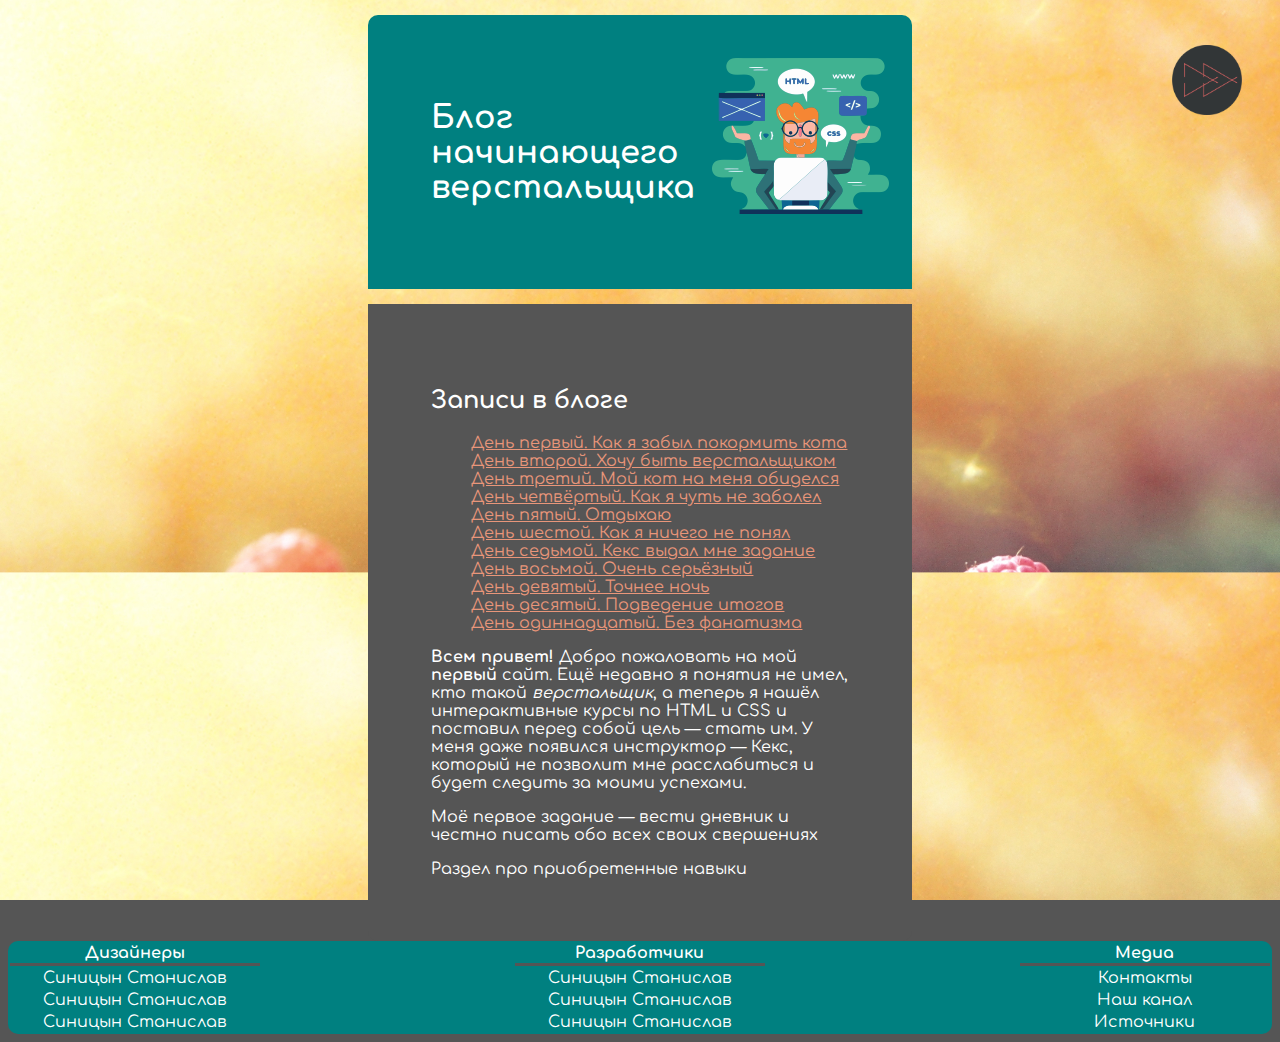
<file: main.html>
<!DOCTYPE html>
<html lang="ru">
<head>
    <meta charset="UTF-8">
    <title>Блог начинающего верстальщика</title>
  <link rel="shortcut icon" href="icon.png" type="image/x-icon">
  <link rel="stylesheet" href="style.css">
  <link href="https://fonts.googleapis.com/css?family=Comfortaa&display=swap" rel="stylesheet">
  <meta content="width=device-width, intial-scale=1.0, maximum-scale=1.0, user-scalable=0" name="viewport">
</head>
<body>

<aside class="class-3"><a href="1-day.html"><img class="class-1" src="ar2.png"></a></aside>
  <header>
    <img src="html-dev.png" id="id-1">
    <h1>
      Блог начинающего верстальщика
    </h1>
  </header>
  <main>
    <nav>
      <h2>
        Записи в блоге
      </h2>
      <ul>
        <li><time datetime="2019-06-30"><a href="1-day.html"> День первый. Как я забыл покормить кота </a></time></li>
        <li><time datetime="2019-07-01"><a href="2-day.html"> День второй. Хочу быть верстальщиком</a></time></li>
        <li><time datetime="2019-07-02"><a href="3-day.html"> День третий. Мой кот на меня обиделся</a></time></li>
        <li><time datetime="2019-07-03"><a href="4-day.html"> День четвёртый. Как я чуть не заболел</a></time></li>
        <li><time datetime="2019-07-04"><a href="5-day.html"> День пятый. Отдыхаю</a></time></li>
        <li><time datetime="2019-07-05"><a href="6-day.html"> День шестой. Как я ничего не понял</a></time></li>
        <li><time datetime="2019-07-06"><a href="7-day.html"> День седьмой. Кекс выдал мне задание</a></time></li>
        <li><time datetime="2019-07-07"><a href="8-day.html"> День восьмой. Очень серьёзный</a></time></li>
        <li><time datetime="2019-07-08"><a href="9-day.html"> День девятый. Точнее ночь</a></time></li>
        <li><time datetime="2019-07-09"><a href="10-day.html"> День десятый. Подведение итогов</a></time></li>
        <li><time datetime="2019-07-10"><a href="11-day.html"> День одиннадцатый. Без фанатизма</a></time></li>
      </ul>
    </nav>
    <section>
      <p> <strong>Всем привет!</strong> Добро пожаловать на мой <b>первый</b> сайт.
        Ещё недавно я понятия не имел, кто такой <i>верстальщик</i>,
        а теперь я нашёл интерактивные курсы по HTML и CSS и поставил
        перед собой цель — стать им. У меня даже появился инструктор — Кекс,
        который не позволит мне расслабиться и будет следить за моими успехами.</p>
      <p>
        Моё первое задание — вести дневник и честно писать обо всех своих свершениях
      </p>
    </section>
    <section>
      Раздел про приобретенные навыки
    </section>
  </main>
  <footer>
    <table>
      <tr><td class="head-foot"><b>Дизайнеры</b></td><td></td>
        <td class="head-foot"><b>Разработчики</b></td><td></td>
        <td class="head-foot"><b>Медиа</b></td></tr>
      <tr><td><a href="https://www.facebook.com/ytytytyy" class="a-foot"> Синицын Станислав</a></td><td></td>
        <td><a href="https://www.facebook.com/ytytytyy" class="a-foot"> Синицын Станислав</a></td><td></td><td>Контакты</td></tr>
      <tr><td><a href="https://www.facebook.com/ytytytyy" class="a-foot"> Синицын Станислав</a></td><td></td>
        <td><a href="https://www.facebook.com/ytytytyy" class="a-foot"> Синицын Станислав</a></td><td></td><td>Наш канал</td></tr>
      <tr><td><a href="https://www.facebook.com/ytytytyy" class="a-foot"> Синицын Станислав</a></td><td></td>
        <td><a href="https://www.facebook.com/ytytytyy" class="a-foot"> Синицын Станислав</a></td><td></td><td>Источники</td></tr>
    </table>

  </footer>
</body>
</html>
</file>
<file: style2.css>
/**********************************************
*** GENERAL
**********************************************/

* {
    margin: 0;
    padding: 0;
    box-sizing: border-box;
    
}

.clearfix::after {
    content: "";
    display: table;
    clear: both;
}

body {
    background-image: linear-gradient(rgba(62, 20, 20, 0.4), rgba(62, 20, 20, 0.4)), url(back.jpg);
    background-size: cover;
    background-position: center;
    font-family: Lato;
    font-weight: 300;
    position: relative;
    height: 100vh;
    color: #555;
}

.wrapper {
    width: 1000px;
    position: absolute;
    top: 50%;
    left: 50%;
    transform: translate(-50%, -50%);
    background-color: #fff;
    box-shadow: 0px 10px 50px rgba(0, 0, 0, 0.3);
    overflow: hidden;
}

.player-0-panel,
.player-1-panel {
    width: 50%;
    float: left;
    height: 600px;
    padding: 100px;
}
    #dice-1 { top: 120px}
    #dice-2 { top: 250px}



/**********************************************
*** PLAYERS
**********************************************/

.player-name {
    font-size: 40px;
    text-align: center;
    text-transform: uppercase;
    letter-spacing: 2px;
    font-weight: 100;
    margin-top: 20px;
    margin-bottom: 10px;
    position: relative;
}

.player-score {
    text-align: center;
    font-size: 80px;
    font-weight: 100;
    color: #EB4D4D;
    margin-bottom: 130px;
}

.active { background-color: #f7f7f7; }
.active .player-name { font-weight: 300; }

.active .player-name::after {
    content: "\2022";
    font-size: 47px;
    position: absolute;
    color: #EB4D4D;
    top: -7px;
    right: 10px;
    
}

.player-current-box {
    background-color: #EB4D4D;
    color: #fff;
    width: 40%;
    margin: 0 auto;
    padding: 12px;
    text-align: center;
}

.player-current-label {
    text-transform: uppercase;
    margin-bottom: 10px;
    font-size: 12px;
    color: #222;
}

.player-current-score {
    font-size: 30px;
}

button {
    position: absolute;
    width: 200px;
    left: 50%;
    transform: translateX(-50%);
    color: #555;
    background: none;
    border: none;
    font-family: Lato;
    font-size: 20px;
    text-transform: uppercase;
    cursor: pointer;
    font-weight: 300;
    transition: background-color 0.3s, color 0.3s;
}

button:hover { font-weight: 600; }
button:hover i { margin-right: 20px; }

button:focus {
    outline: none;
}

i {
    color: #EB4D4D;
    display: inline-block;
    margin-right: 15px;
    font-size: 32px;
    line-height: 1;
    vertical-align: text-top;
    margin-top: -4px;
    transition: margin 0.3s;
}

.btn-new { top: 45px;}
.btn-roll { top: 403px;}
.btn-hold { top: 467px;}
.myText :focus { outline: none; }
.myText {
    position: absolute;
    left: 50%;
    transform: translateX(-50%);
    top: 520px;
    color: #555;
    font-size: 18px;
    font-family: 'Lato';
    text-align: center;
    padding: 10px;
    width: 160px;
    text-transform: uppercase;
}


.dice {
    position: absolute;
    left: 50%;
    top: 178px;
    transform: translateX(-50%);
    height: 100px;
    box-shadow: 0px 10px 60px rgba(0, 0, 0, 0.10);
}

.winner { background-color: #f7f7f7; }
.winner .player-name { font-weight: 300; color: #EB4D4D; }
</file>
<file: style.css>
body {
    background: #555555 url("back.jpg") ;
    font-family: 'Comfortaa', cursive;
    background-size: 100%;
    background-attachment: fixed;
}
ul li {
    list-style-type: none;
}
a {
    color: darksalmon;
}
header {
    margin-top: 15px;
    margin-left: auto;
    margin-right: auto;
    width:33%;
    color: white;
    background-color: teal;
    padding: 5%;
    border-radius: 10px 10px 0 0;
}


.class-1 {
    width: 70px;
    height: 70px;
}
.class-2 {
    float: left;
    padding-left: 30px;
    padding-top: 30px;
}
.class-3 {
    float: right;
    padding-right: 30px;
    padding-top: 30px;
}
#id-1 {
    float: right;
    margin-right: -40px;
    margin-top: -20px;
    margin-left: 5px;
}
main {
    margin-top: 15px;
    margin-left: auto;
    margin-right: auto;
    width:33%;
    color: white;
    background-color: #555555;
    padding: 5%;
    border-radius: 0 0 10px 10px;
}
iframe {

    width: 560px;
    height: 315px;
    margin-left: -20px;
    margin-right: auto;
}

.ad {
    margin: 10px auto;
    width:33%;
    color: white;
    background-color: #555555;
    padding: 5%;
    border-radius: 10px 10px 10px 10px;
    flex: 1 0 auto;
}

.head-foot {
    border-bottom: 3px solid #555555
}

footer {
    background-color: teal;
    border-radius: 10px 10px 10px 10px;
    color: white;
    flex: 0 0 auto;
}
td {
    width: 200px;
    text-align: center;
}
table {
    width: 100%;
}
.a-foot {
    color: white;
    text-decoration: none;
}
div.cat-div {
    display: none;
}
a.cat:hover+div {

    display: block

}
.photo {
    border-radius: 40px;
}
a.cat {
    text-decoration: none;
}
dt {
    color: lightseagreen;
    padding-left: 20px;
}
dd {
    padding-right: 20px;
    color: #D3D3D3;
}
code {
    color: black;
    font-size: 16px;
}
blockquote {
    padding-left: 14px;
    border-left: 2px solid darksalmon;
}
/* ----------- адаптация под моб----------------*/
@media (min-width: 0px) and (max-width: 390px) {
    .class-1 {
        width: 35px;
        height: 35px
    }

    .class-2 {
        padding-left: 10px;
        padding-top: 10px;
    }

    .class-3 {
        padding-right: 10px;
        padding-top: 10px;
    }

    header {
        text-align: center;
        width: auto;
        margin: 10px 10px 10px 10px;
        color: white;
        background-color: teal;
        padding: 10px;
        border-radius: 5px 5px 0 0;
        font-size: 12px;
    }

    #id-1 {
        float: right;
        margin-right: 5px;
        margin-top: 15px;
        margin-left: 5px;
        width: 60px;
    }

    main {
        width: auto;
        margin: 10px 10px 10px 10px;
        padding: 10px;
        border-radius: 0 0 5px 5px;
    }

    .ad {
        width: auto;
        margin: 10px 10px 10px 10px;
        padding: 10px;
        border-radius: 0 0 5px 5px;
    }

    .home {
        width: 15px;
    }
    td {
        width: auto;
        text-align: center;
        font-size: 9px;
    }
}
</file>
